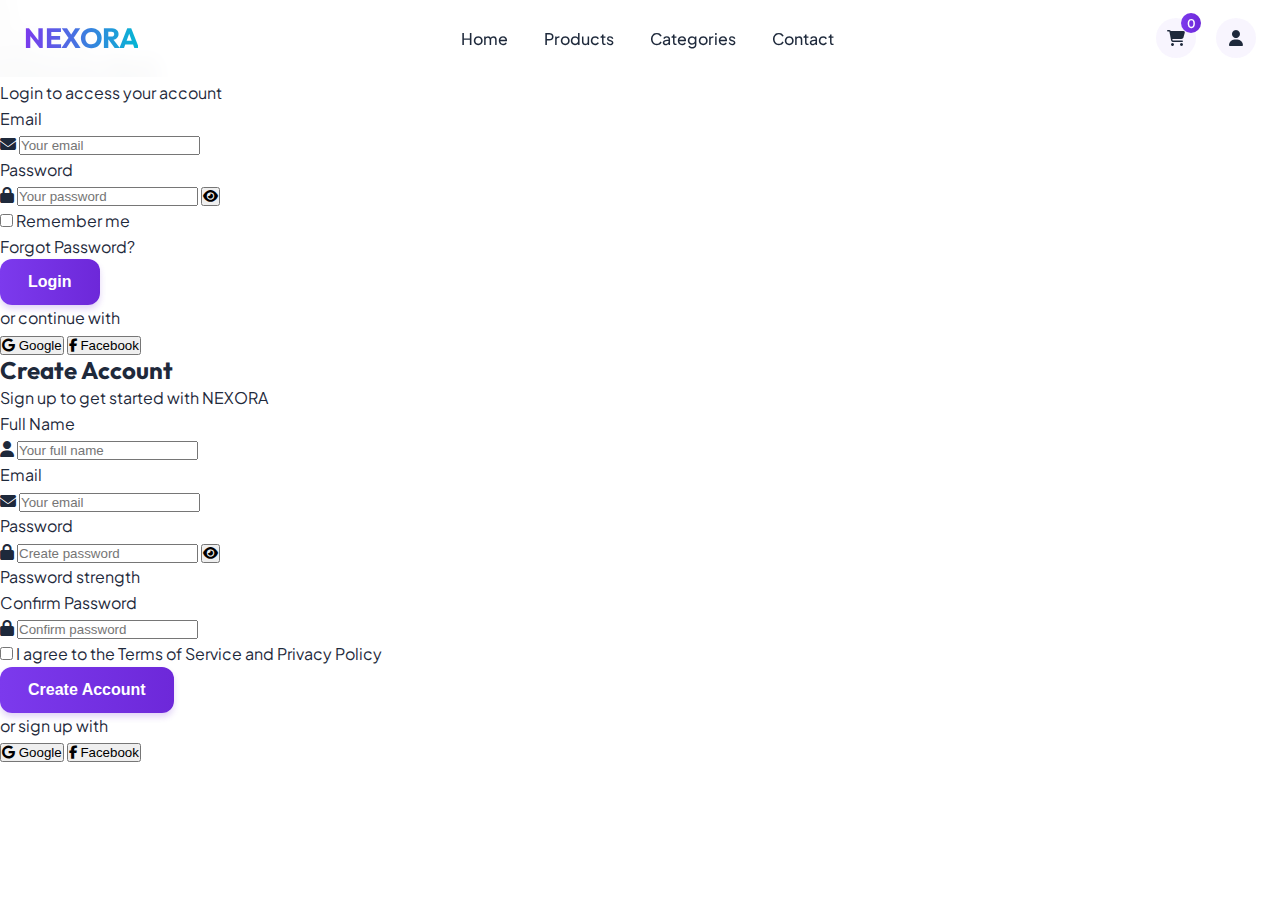
<file: index.html>
<!DOCTYPE html>
<html lang="en">
<head>
   <meta charset="UTF-8">
    <meta name="viewport" content="width=device-width, initial-scale=1.0">
    <title>NEXORA | Tech Gadgets Store</title>
    <meta name="description" content="Discover the latest tech gadgets at NEXORA">
    <link rel="stylesheet" href="styles.css">
    <!-- Font Awesome for icons -->
    <link rel="stylesheet" href="https://cdnjs.cloudflare.com/ajax/libs/font-awesome/6.4.0/css/all.min.css">
    <!-- Google Fonts -->
    <link href="https://fonts.googleapis.com/css2?family=Outfit:wght@300;400;500;600;700&family=Plus+Jakarta+Sans:wght@400;500;600;700&display=swap" rel="stylesheet">
</head>
<body>
   <!-- Navigation Bar -->
    <header class="navbar" id="navbar">
        <div class="container">
            <div class="navbar-content">
                <a href="/" class="logo">NEXORA</a>
                
                <nav class="nav-menu" id="navMenu">
                    <ul class="nav-list">
                        <li><a href="/" class="nav-link ">Home</a></li>
                        <li><a href="#products" class="nav-link">Products</a></li>
                        <li><a href="#categories" class="nav-link">Categories</a></li>
                        <li><a href="#contact" class="nav-link">Contact</a></li>
                    </ul>
                </nav>
                
                <div class="nav-icons">
                    <div class="icon-wrapper cart-icon" id="cartIcon">
                        <i class="fas fa-shopping-cart"></i>
                        <span class="cart-count">0</span>
                        
                        <!-- Mini Cart Dropdown -->
                        <div class="mini-cart" id="miniCart">
                            <div class="mini-cart-header">
                                <h3>Your Cart</h3>
                                <button class="close-cart" id="closeCart" aria-label="Close cart">
                                    <i class="fas fa-times"></i>
                                </button>
                            </div>
                            <div class="mini-cart-items" id="miniCartItems">
                                <!-- Cart items will be added here dynamically -->
                                <div class="empty-cart-message" id="emptyCartMessage">Your cart is empty</div>
                            </div>
                            <div class="mini-cart-footer">
                                <div class="cart-total">
                                    <span>Total:</span>
                                    <span id="cartTotal">$0.00</span>
                                </div>
                                <a href="/checkout" class="btn btn-primary btn-sm">Checkout</a>
                            </div>
                        </div>
                    </div>
                    <div class="icon-wrapper" id="profileIcon">
                        <i class="fas fa-user"></i>
                    </div>
                    <button class="menu-toggle" id="menuToggle" aria-label="Toggle menu">
                        <i class="fas fa-bars"></i>
                    </button>
                </div>
            </div>
        </div>
    </header>

    <!-- Auth Modal -->
    <div class="auth-modal" id="authModal">
        <div class="auth-modal-content">
            <button class="close-auth" id="closeAuth" aria-label="Close authentication">
                <i class="fas fa-times"></i>
            </button>
            
            <div class="auth-tabs">
                <button class="auth-tab active" id="loginTab">Login</button>
                <button class="auth-tab" id="signupTab">Sign Up</button>
            </div>
            
            <!-- Login Form -->
            <form id="loginForm" class="auth-form active">
                <h2>Welcome Back</h2>
                <p class="auth-subtitle">Login to access your account</p>
                
                <div class="form-field">
                    <label for="loginEmail">Email</label>
                    <div class="input-with-icon">
                        <i class="fas fa-envelope"></i>
                        <input type="email" id="loginEmail" placeholder="Your email" required>
                    </div>
                </div>
                
                <div class="form-field">
                    <label for="loginPassword">Password</label>
                    <div class="input-with-icon">
                        <i class="fas fa-lock"></i>
                        <input type="password" id="loginPassword" placeholder="Your password" required>
                        <button type="button" class="toggle-password" aria-label="Toggle password visibility">
                            <i class="fas fa-eye"></i>
                        </button>
                    </div>
                </div>
                
                <div class="form-options">
                    <div class="remember-me">
                        <input type="checkbox" id="rememberMe">
                        <label for="rememberMe">Remember me</label>
                    </div>
                    <a href="#" class="forgot-password">Forgot Password?</a>
                </div>
                
                <div id="loginMessage" class="auth-message"></div>
                
                <button type="submit" class="btn btn-primary btn-block">Login</button>
                
                <div class="auth-divider">
                    <span>or continue with</span>
                </div>
                
                <div class="social-auth">
                    <button type="button" class="social-auth-btn google">
                        <i class="fab fa-google"></i>
                        <span>Google</span>
                    </button>
                    <button type="button" class="social-auth-btn facebook">
                        <i class="fab fa-facebook-f"></i>
                        <span>Facebook</span>
                    </button>
                </div>
            </form>
            
            <!-- Signup Form -->
            <form id="signupForm" class="auth-form">
                <h2>Create Account</h2>
                <p class="auth-subtitle">Sign up to get started with NEXORA</p>
                
                <div class="form-field">
                    <label for="signupName">Full Name</label>
                    <div class="input-with-icon">
                        <i class="fas fa-user"></i>
                        <input type="text" id="signupName" placeholder="Your full name" required>
                    </div>
                </div>
                
                <div class="form-field">
                    <label for="signupEmail">Email</label>
                    <div class="input-with-icon">
                        <i class="fas fa-envelope"></i>
                        <input type="email" id="signupEmail" placeholder="Your email" required>
                    </div>
                </div>
                
                <div class="form-field">
                    <label for="signupPassword">Password</label>
                    <div class="input-with-icon">
                        <i class="fas fa-lock"></i>
                        <input type="password" id="signupPassword" placeholder="Create password" required>
                        <button type="button" class="toggle-password" aria-label="Toggle password visibility">
                            <i class="fas fa-eye"></i>
                        </button>
                    </div>
                    <div class="password-strength" id="passwordStrength">
                        <div class="strength-meter">
                            <div class="strength-segment"></div>
                            <div class="strength-segment"></div>
                            <div class="strength-segment"></div>
                            <div class="strength-segment"></div>
                        </div>
                        <span class="strength-text">Password strength</span>
                    </div>
                </div>
                
                <div class="form-field">
                    <label for="signupConfirmPassword">Confirm Password</label>
                    <div class="input-with-icon">
                        <i class="fas fa-lock"></i>
                        <input type="password" id="signupConfirmPassword" placeholder="Confirm password" required>
                    </div>
                </div>
                
                <div class="terms-checkbox">
                    <input type="checkbox" id="agreeTerms" required>
                    <label for="agreeTerms">I agree to the <a href="/terms">Terms of Service</a> and <a href="/privacy">Privacy Policy</a></label>
                </div>
                
                <div id="signupMessage" class="auth-message"></div>
                
                <button type="submit" class="btn btn-primary btn-block">Create Account</button>
                
                <div class="auth-divider">
                    <span>or sign up with</span>
                </div>
                
                <div class="social-auth">
                    <button type="button" class="social-auth-btn google">
                        <i class="fab fa-google"></i>
                        <span>Google</span>
                    </button>
                    <button type="button" class="social-auth-btn facebook">
                        <i class="fab fa-facebook-f"></i>
                        <span>Facebook</span>
                    </button>
                </div>
            </form>
        </div>
    </div>
    
    <!-- Auth Modal Overlay -->
    <div class="auth-overlay" id="authOverlay"></div>

  </body>
</html>
</file>
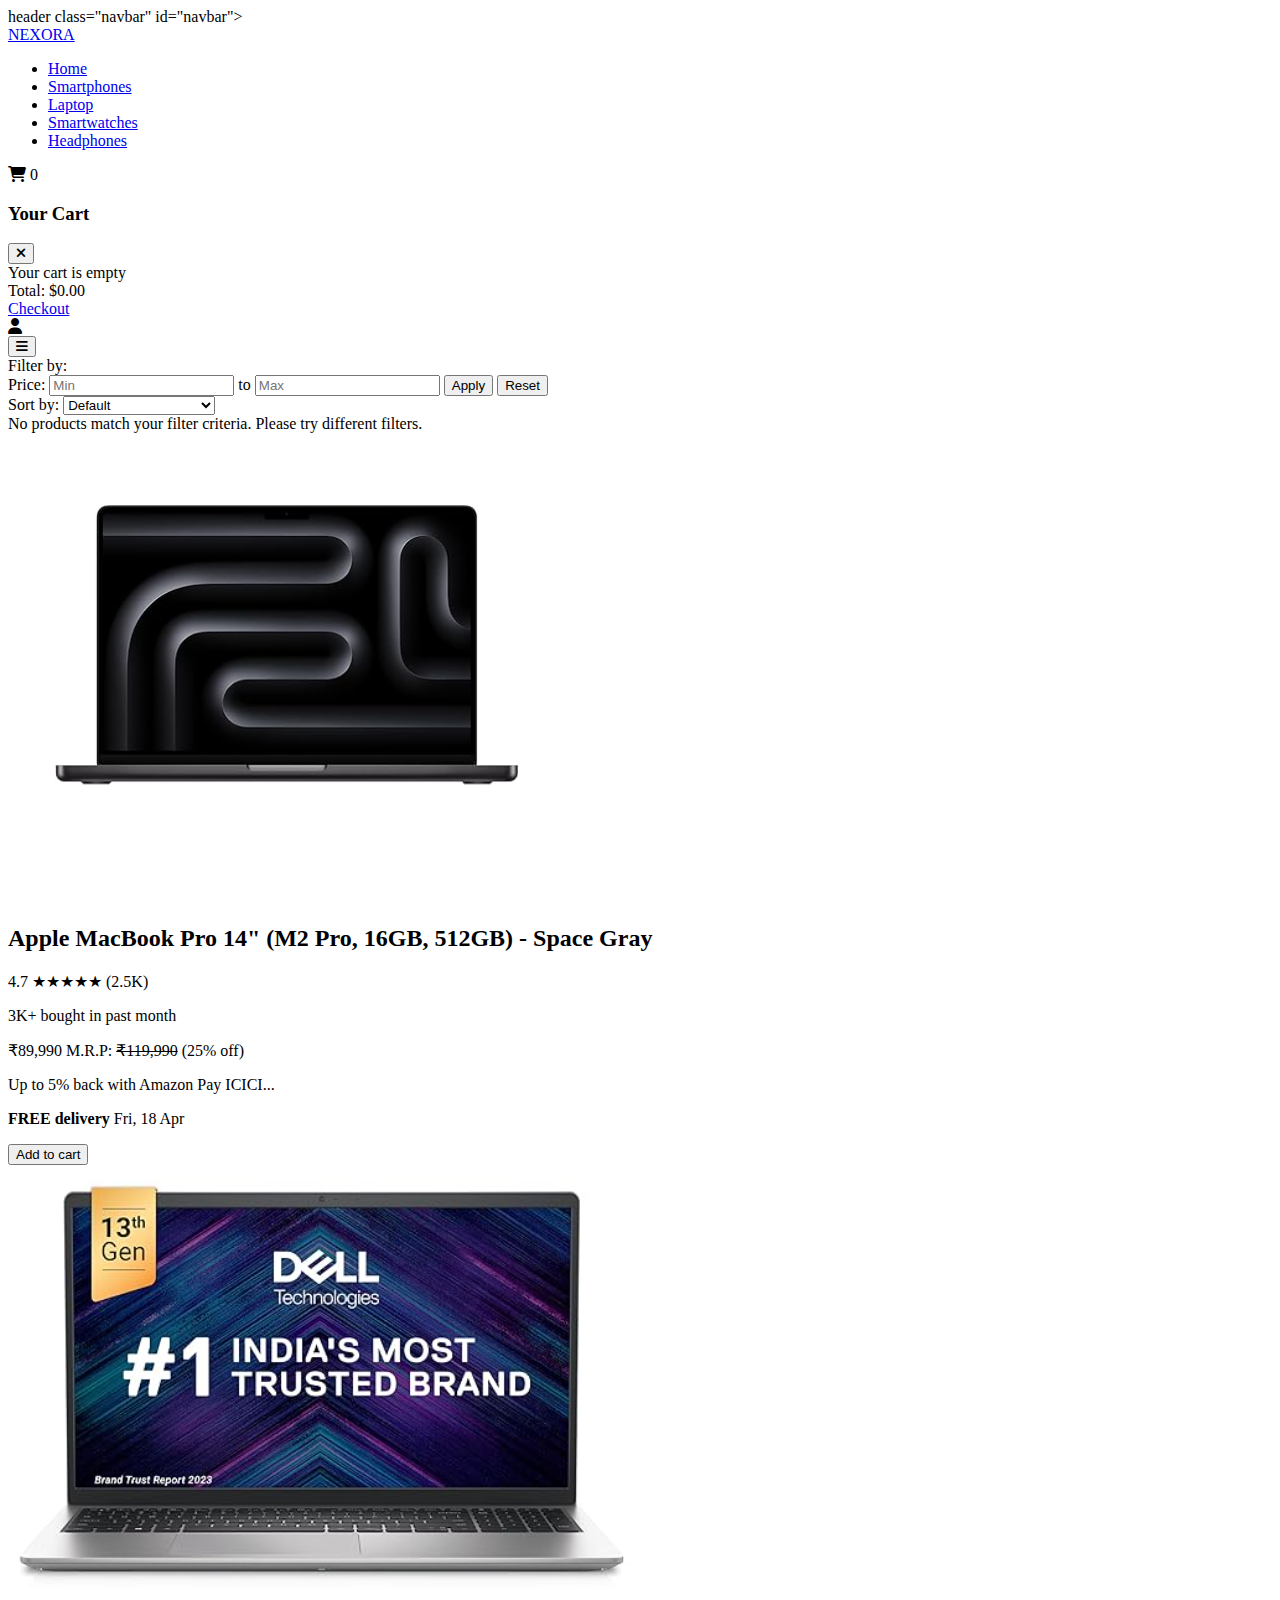
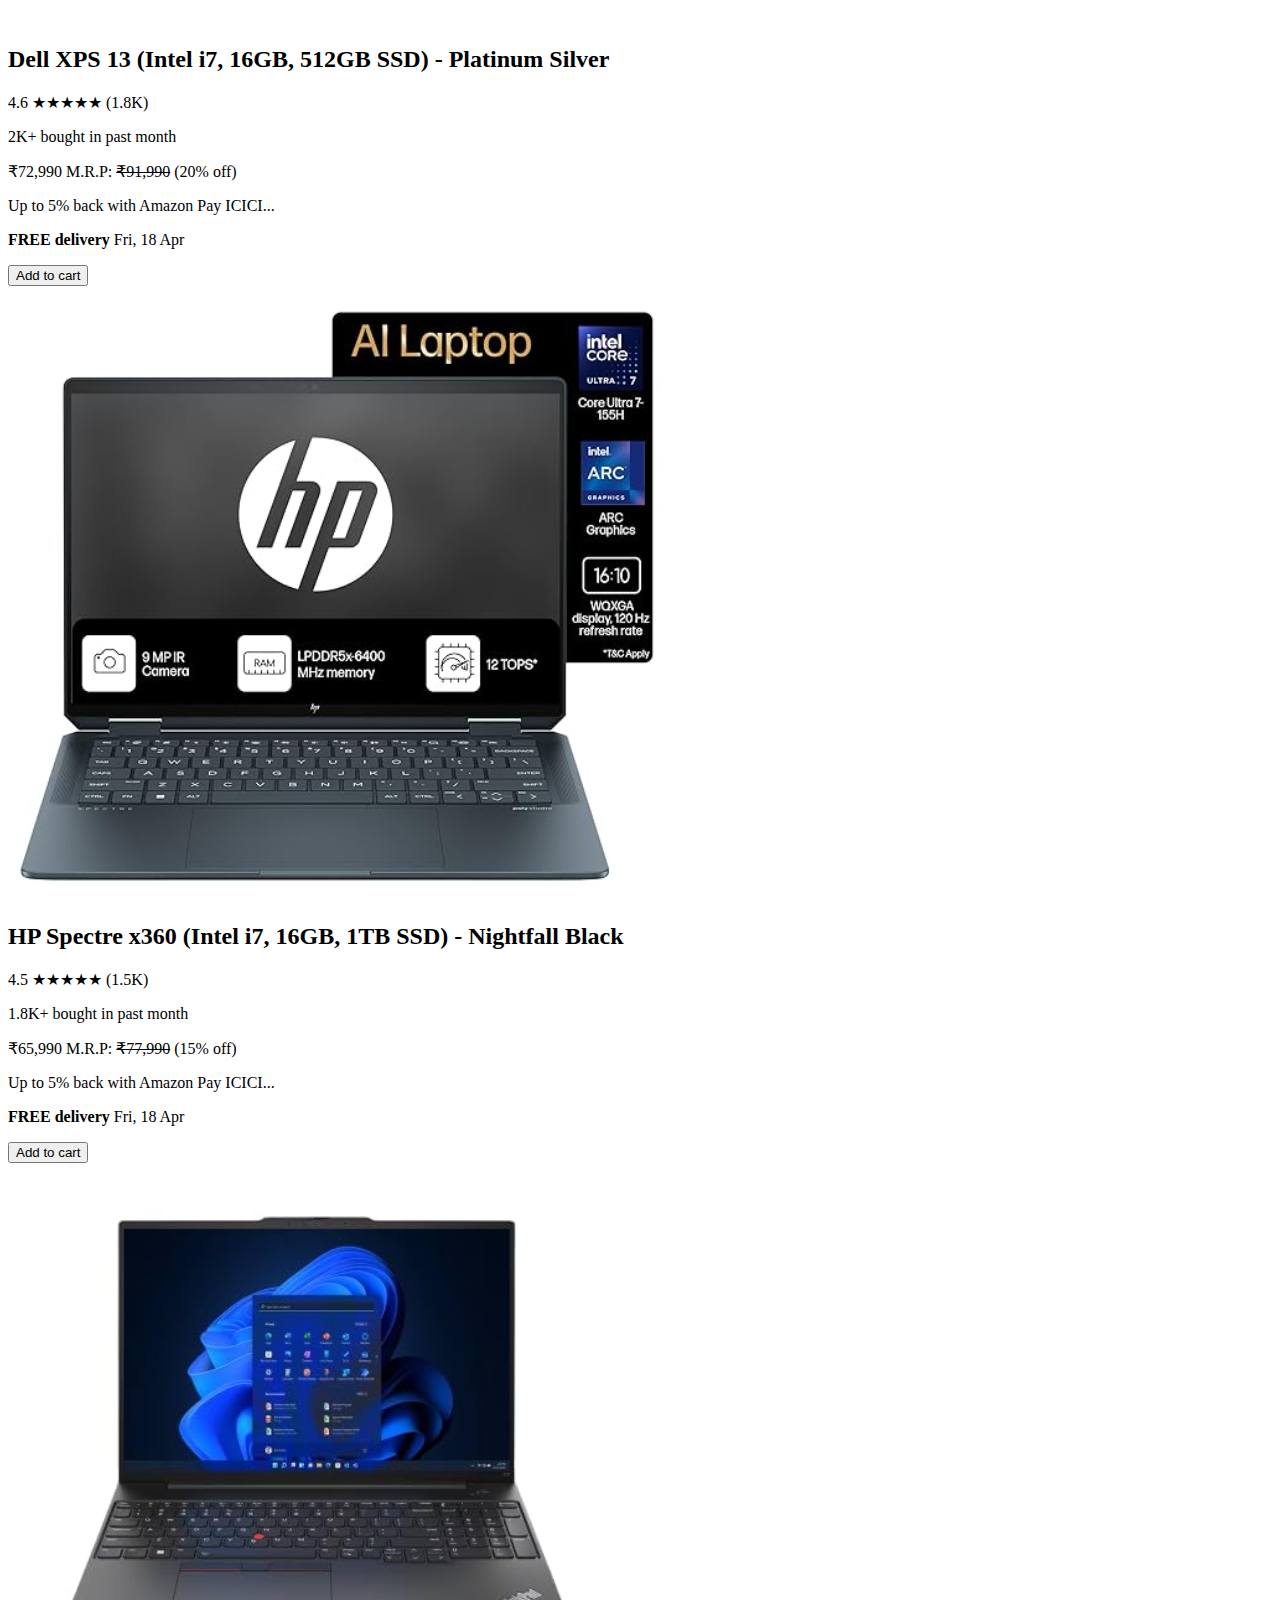
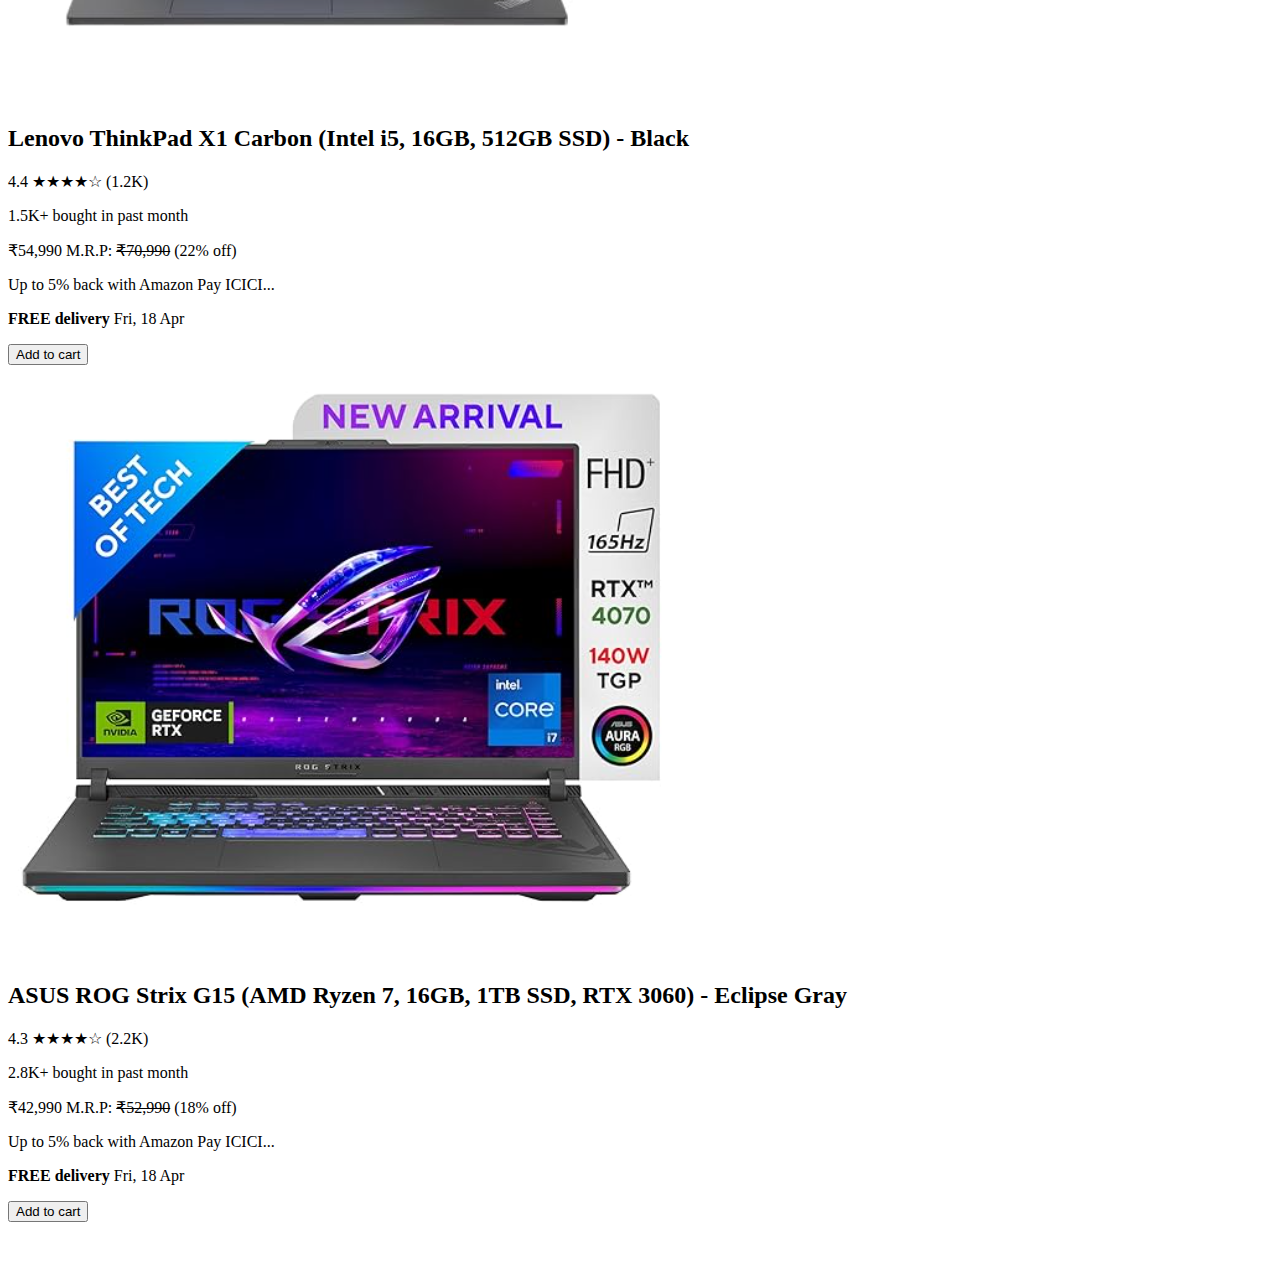
<file: laptop_list/laptop.html>
<!DOCTYPE html>
<html lang="en">
<head>
    <meta charset="UTF-8">
    <meta name="viewport" content="width=device-width, initial-scale=1.0">
    <title>Laptop product listing</title>
<!-- Font Awesome for icons -->
  <link rel="stylesheet" href="https://cdnjs.cloudflare.com/ajax/libs/font-awesome/6.4.0/css/all.min.css">
<style>

</style>
</head>
<body>
    header class="navbar" id="navbar">
    <div class="container">
        <div class="navbar-content">
            <a href="/" class="logo">NEXORA</a>
            
            <nav class="nav-menu" id="navMenu">
              <ul class="nav-list">
                  <li><a href="/index.html" class="nav-link ">Home</a></li>
                  <li><a href="/smartphones_list/smartphones.html" class="nav-link">Smartphones</a></li>
                  <li><a href="/" class="nav-link">Laptop</a></li>
                  <li><a href="/smartwatch_list/smartwatch.html" class="nav-link">Smartwatches</a></li>
                  <li><a href="/headphones_list/headphones.html" class="nav-link">Headphones</a></li>
              </ul>
          </nav>
            
            <div class="nav-icons">
                <div class="icon-wrapper cart-icon" id="cartIcon">
                    <i class="fas fa-shopping-cart"></i>
                    <span class="cart-count">0</span>
                    
                    <!-- Mini Cart Dropdown -->
                    <div class="mini-cart" id="miniCart">
                        <div class="mini-cart-header">
                            <h3>Your Cart</h3>
                            <button class="close-cart" id="closeCart" aria-label="Close cart">
                                <i class="fas fa-times"></i>
                            </button>
                        </div>
                        <div class="mini-cart-items" id="miniCartItems">
                            <!-- Cart items will be added here dynamically -->
                            <div class="empty-cart-message" id="emptyCartMessage">Your cart is empty</div>
                        </div>
                        <div class="mini-cart-footer">
                            <div class="cart-total">
                                <span>Total:</span>
                                <span id="cartTotal">$0.00</span>
                            </div>
                            <a href="/checkout" class="btn btn-primary btn-sm">Checkout</a>
                        </div>
                    </div>
                </div>
                <div class="icon-wrapper">
                    <i class="fas fa-user"></i>
                </div>
                <button class="menu-toggle" id="menuToggle" aria-label="Toggle menu">
                    <i class="fas fa-bars"></i>
                </button>
            </div>
        </div>
    </div>
</header>

  <div class="product-container">
    <!-- Filter and Sort Section -->
    <div class="filter-sort-container">
      <div class="filter-section">
        <span class="filter-label">Filter by:</span>
        <div class="filter-price">
          <span>Price:</span>
          <input type="number" id="min-price" class="price-input" placeholder="Min" min="0">
          <span>to</span>
          <input type="number" id="max-price" class="price-input" placeholder="Max" min="0">
          <button id="apply-filter" class="filter-btn">Apply</button>
          <button id="reset-filter" class="reset-btn">Reset</button>
        </div>
      </div>
      <div class="sort-section">
        <span class="sort-label">Sort by:</span>
        <select id="sort-select">
          <option value="default">Default</option>
          <option value="price-low">Price: Low to High</option>
          <option value="price-high">Price: High to Low</option>
          <option value="rating">Rating: High to Low</option>
          <option value="discount">Discount: High to Low</option>
        </select>
      </div>
    </div>

    <div id="no-results" class="no-results">
      No products match your filter criteria. Please try different filters.
    </div>

    <div id="products-list">
      <!-- Product Card 1 -->
      <div class="product-card" data-price="89990" data-rating="4.7" data-discount="25">
        <div class="product-image">
          <img src="/pictures/l1.png" alt="MacBook Pro">
        </div>
        <div class="product-info">
          <h2>Apple MacBook Pro 14" (M2 Pro, 16GB, 512GB) - Space Gray</h2>
          <div class="rating">
            <span>4.7</span>
            <span class="stars">★★★★★</span>
            <span class="votes">(2.5K)</span>
          </div>
          <p class="sales">3K+ bought in past month</p>
          <div class="price">
            ₹89,990 <span class="mrp">M.R.P: <s>₹119,990</s></span>
            <span class="discount">(25% off)</span>
          </div>
          <p class="cashback">Up to 5% back with Amazon Pay ICICI...</p>
          <p class="delivery"><strong>FREE delivery</strong> Fri, 18 Apr</p>
          <button>Add to cart</button>
        </div>
      </div>

      <div class="product-card" data-price="72990" data-rating="4.6" data-discount="20">
        <div class="product-image">
          <img src="/pictures/l2.png" alt="Dell XPS">
        </div>
        <div class="product-info">
          <h2>Dell XPS 13 (Intel i7, 16GB, 512GB SSD) - Platinum Silver</h2>
          <div class="rating">
            <span>4.6</span>
            <span class="stars">★★★★★</span>
            <span class="votes">(1.8K)</span>
          </div>
          <p class="sales">2K+ bought in past month</p>
          <div class="price">
            ₹72,990 <span class="mrp">M.R.P: <s>₹91,990</s></span>
            <span class="discount">(20% off)</span>
          </div>
          <p class="cashback">Up to 5% back with Amazon Pay ICICI...</p>
          <p class="delivery"><strong>FREE delivery</strong> Fri, 18 Apr</p>
          <button>Add to cart</button>
        </div>
      </div>

      <div class="product-card" data-price="65990" data-rating="4.5" data-discount="15">
        <div class="product-image">
          <img src="/pictures/l3.png" alt="HP Spectre">
        </div>
        <div class="product-info">
          <h2>HP Spectre x360 (Intel i7, 16GB, 1TB SSD) - Nightfall Black</h2>
          <div class="rating">
            <span>4.5</span>
            <span class="stars">★★★★★</span>
            <span class="votes">(1.5K)</span>
          </div>
          <p class="sales">1.8K+ bought in past month</p>
          <div class="price">
            ₹65,990 <span class="mrp">M.R.P: <s>₹77,990</s></span>
            <span class="discount">(15% off)</span>
          </div>
          
          <p class="cashback">Up to 5% back with Amazon Pay ICICI...</p>
          <p class="delivery"><strong>FREE delivery</strong> Fri, 18 Apr</p>
          <button>Add to cart</button>
        </div>
      </div>

      <div class="product-card" data-price="54990" data-rating="4.4" data-discount="22">
        <div class="product-image">
          <img src="/pictures/l4.png" alt="Lenovo ThinkPad">
        </div>
        <div class="product-info">
          <h2>Lenovo ThinkPad X1 Carbon (Intel i5, 16GB, 512GB SSD) - Black</h2>
          <div class="rating">
            <span>4.4</span>
            <span class="stars">★★★★☆</span>
            <span class="votes">(1.2K)</span>
          </div>
          <p class="sales">1.5K+ bought in past month</p>
          <div class="price">
            ₹54,990 <span class="mrp">M.R.P: <s>₹70,990</s></span>
            <span class="discount">(22% off)</span>
          </div>
          <p class="cashback">Up to 5% back with Amazon Pay ICICI...</p>
          <p class="delivery"><strong>FREE delivery</strong> Fri, 18 Apr</p>
          <button>Add to cart</button>
        </div>
      </div>

      <div class="product-card" data-price="42990" data-rating="4.3" data-discount="18">
        <div class="product-image">
          <img src="/pictures/l5.png" alt="ASUS ROG">
        </div>
        <div class="product-info">
          <h2>ASUS ROG Strix G15 (AMD Ryzen 7, 16GB, 1TB SSD, RTX 3060) - Eclipse Gray</h2>
          <div class="rating">
            <span>4.3</span>
            <span class="stars">★★★★☆</span>
            <span class="votes">(2.2K)</span>
          </div>
          <p class="sales">2.8K+ bought in past month</p>
          <div class="price">
            ₹42,990 <span class="mrp">M.R.P: <s>₹52,990</s></span>
            <span class="discount">(18% off)</span>
          </div>
          <p class="cashback">Up to 5% back with Amazon Pay ICICI...</p>
          <p class="delivery"><strong>FREE delivery</strong> Fri, 18 Apr</p>
          <button>Add to cart</button>
        </div>
      </div>
    </div>
  </div>
</body>
</html>
</file>
<file: styles.css>
/* Base Styles */
:root {
    --primary-color: #7C3AED;
    --primary-light: #A78BFA;
    --primary-dark: #6D28D9;
    --secondary-color: #06B6D4;
    --dark-color: #1E293B;
    --light-color: #F8FAFC;
    --gray-color: #64748B;
    --light-gray-color: #E2E8F0;
    --success-color: #10B981;
    --warning-color: #FBBF24;
    --danger-color: #EF4444;
    --border-radius-sm: 6px;
    --border-radius: 12px;
    --border-radius-lg: 16px;
    --box-shadow: 0 10px 15px -3px rgba(0, 0, 0, 0.1), 0 4px 6px -2px rgba(0, 0, 0, 0.05);
    --transition: all 0.3s ease;
}

* {
    margin: 0;
    padding: 0;
    box-sizing: border-box;
}
html{
    scroll-behavior: smooth;
}

body {
    font-family: 'Plus Jakarta Sans', sans-serif;
    line-height: 1.6;
    color: var(--dark-color);
    background-color: #fff;
}

.container {
    width: 100%;
    max-width: 1280px;
    margin: 0 auto;
    padding: 0 24px;
}

a {
    text-decoration: none;
    color: inherit;
}

ul {
    list-style: none;
}

img {
    max-width: 100%;
    height: auto;
    display: block;
}

h1, h2, h3, h4, h5, h6 {
    font-family: 'Outfit', sans-serif;
    font-weight: 700;
    line-height: 1.2;
}

.section-header {
    text-align: center;
    margin-bottom: 64px;
}

.section-header h2 {
    font-size: 2.5rem;
    font-weight: 700;
    margin-bottom: 16px;
    position: relative;
    display: inline-block;
}

.section-header h2::after {
    content: '';
    position: absolute;
    bottom: -12px;
    left: 50%;
    transform: translateX(-50%);
    width: 80px;
    height: 4px;
    background: linear-gradient(to right, var(--primary-color), var(--secondary-color));
    border-radius: 2px;
}

.section-header p {
    color: var(--gray-color);
    font-size: 1.125rem;
    max-width: 600px;
    margin: 0 auto;
}

/* Buttons */
.btn {
    display: inline-flex;
    align-items: center;
    justify-content: center;
    padding: 14px 28px;
    border-radius: var(--border-radius);
    font-weight: 600;
    cursor: pointer;
    transition: var(--transition);
    border: none;
    font-size: 1rem;
    position: relative;
    overflow: hidden;
    z-index: 1;
}

.btn::before {
    content: '';
    position: absolute;
    top: 0;
    left: 0;
    width: 0;
    height: 100%;
    background-color: rgba(255, 255, 255, 0.1);
    transition: width 0.3s ease;
    z-index: -1;
}

.btn:hover::before {
    width: 100%;
}

.btn-primary {
    background: linear-gradient(to right, var(--primary-color), var(--primary-dark));
    color: white;
    box-shadow: 0 4px 6px rgba(109, 40, 217, 0.2);
}

.btn-primary:hover {
    box-shadow: 0 6px 10px rgba(109, 40, 217, 0.3);
    transform: translateY(-2px);
}

.btn-outline {
    background: transparent;
    border: 2px solid var(--primary-color);
    color: var(--primary-color);
}

.btn-outline:hover {
    background-color: rgba(124, 58, 237, 0.05);
    transform: translateY(-2px);
}

.btn-sm {
    padding: 10px 18px;
    font-size: 0.875rem;
}

.btn i {
    margin-left: 8px;
}

/* Navbar */
.navbar {
    position: fixed;
    top: 0;
    left: 0;
    width: 100%;
    z-index: 1000;
    background-color: rgba(255, 255, 255, 0.95);
    backdrop-filter: blur(10px);
    transition: var(--transition);
    padding: 16px 0;
}

.navbar.scrolled {
    padding: 12px 0;
    box-shadow: 0 4px 20px rgba(0, 0, 0, 0.1);
}

.navbar-content {
    display: flex;
    align-items: center;
    justify-content: space-between;
}

.logo {
    font-family: 'Outfit', sans-serif;
    font-size: 1.75rem;
    font-weight: 700;
    background: linear-gradient(to right, var(--primary-color), var(--secondary-color));
    -webkit-background-clip: text;
    background-clip: text;
    color: transparent;
    letter-spacing: -0.5px;
}

.nav-menu {
    display: flex;
}

.nav-list {
    display: flex;
    gap: 36px;
}

.nav-link {
    color: var(--dark-color);
    font-weight: 500;
    transition: var(--transition);
    position: relative;
    padding: 6px 0;
}

.nav-link::after {
    content: '';
    position: absolute;
    bottom: 0;
    left: 0;
    width: 0;
    height: 2px;
    background: linear-gradient(to right, var(--primary-color), var(--secondary-color));
    transition: var(--transition);
}

.nav-link:hover::after,
.nav-link.active::after {
    width: 100%;
}

.nav-link:hover,
.nav-link.active {
    color: var(--primary-color);
}

.nav-icons {
    display: flex;
    align-items: center;
    gap: 20px;
}

.icon-wrapper {
    position: relative;
    width: 40px;
    height: 40px;
    display: flex;
    align-items: center;
    justify-content: center;
    border-radius: 50%;
    cursor: pointer;
    transition: var(--transition);
    background-color: rgba(124, 58, 237, 0.05);
}

.icon-wrapper:hover {
    background-color: rgba(124, 58, 237, 0.1);
    transform: translateY(-2px);
}

.cart-count {
    position: absolute;
    top: -5px;
    right: -5px;
    background: linear-gradient(to right, var(--primary-color), var(--primary-dark));
    color: white;
    font-size: 0.75rem;
    width: 20px;
    height: 20px;
    border-radius: 50%;
    display: flex;
    align-items: center;
    justify-content: center;
    font-weight: 600;
}

/* Mini Cart Styles */
.cart-icon {
    position: relative;
}

.mini-cart {
    position: absolute;
    top: 50px;
    right: -10px;
    width: 340px;
    background-color: white;
    border-radius: var(--border-radius);
    box-shadow: var(--box-shadow);
    padding: 20px;
    display: none;
    z-index: 1001;
}

.mini-cart-header {
    display: flex;
    justify-content: space-between;
    align-items: center;
    margin-bottom: 16px;
    padding-bottom: 16px;
    border-bottom: 1px solid var(--light-gray-color);
}

.mini-cart-header h3 {
    font-size: 1.25rem;
    font-weight: 600;
}

.close-cart {
    background: none;
    border: none;
    cursor: pointer;
    font-size: 1rem;
    color: var(--gray-color);
    width: 32px;
    height: 32px;
    border-radius: 50%;
    display: flex;
    align-items: center;
    justify-content: center;
    transition: var(--transition);
}

.close-cart:hover {
    background-color: rgba(124, 58, 237, 0.05);
    color: var(--primary-color);
}

.mini-cart-items {
    max-height: 320px;
    overflow-y: auto;
    margin-bottom: 16px;
}

.cart-item {
    display: flex;
    align-items: center;
    padding: 12px 0;
    border-bottom: 1px solid var(--light-gray-color);
}

.cart-item-image {
    width: 70px;
    height: 70px;
    border-radius: var(--border-radius-sm);
    overflow: hidden;
    margin-right: 16px;
}

.cart-item-image img {
    width: 100%;
    height: 100%;
    object-fit: cover;
}

.cart-item-details {
    flex: 1;
}

.cart-item-name {
    font-weight: 600;
    margin-bottom: 6px;
}

.cart-item-price {
    color: var(--primary-color);
    font-size: 0.875rem;
    font-weight: 600;
}

.cart-item-quantity {
    display: flex;
    align-items: center;
    margin-top: 8px;
}

.quantity-btn {
    width: 28px;
    height: 28px;
    background-color: var(--light-gray-color);
    border: none;
    border-radius: var(--border-radius-sm);
    display: flex;
    align-items: center;
    justify-content: center;
    cursor: pointer;
    transition: var(--transition);
}

.quantity-btn:hover {
    background-color: rgba(124, 58, 237, 0.1);
}

.quantity-value {
    margin: 0 10px;
    font-size: 0.875rem;
    font-weight: 600;
}

.remove-item {
    color: var(--gray-color);
    background: none;
    border: none;
    cursor: pointer;
    margin-left: 10px;
    transition: var(--transition);
}

.remove-item:hover {
    color: var(--danger-color);
}

.empty-cart-message {
    text-align: center;
    padding: 30px 0;
    color: var(--gray-color);
    font-size: 0.875rem;
}

.mini-cart-footer {
    padding-top: 16px;
    border-top: 1px solid var(--light-gray-color);
}

.cart-total {
    display: flex;
    justify-content: space-between;
    font-weight: 600;
    margin-bottom: 16px;
    font-size: 1.125rem;
}

.cart-overlay {
    position: fixed;
    top: 0;
    left: 0;
    width: 100%;
    height: 100%;
    background-color: rgba(0, 0, 0, 0.5);
    z-index: 999;
    display: none;
}

.menu-toggle {
    display: none;
    cursor: pointer;
    font-size: 1.25rem;
    background: none;
    border: none;
    width: 40px;
    height: 40px;
    border-radius: 50%;
    background-color: rgba(124, 58, 237, 0.05);
    transition: var(--transition);
}

.menu-toggle:hover {
    background-color: rgba(124, 58, 237, 0.1);
}
</file>
